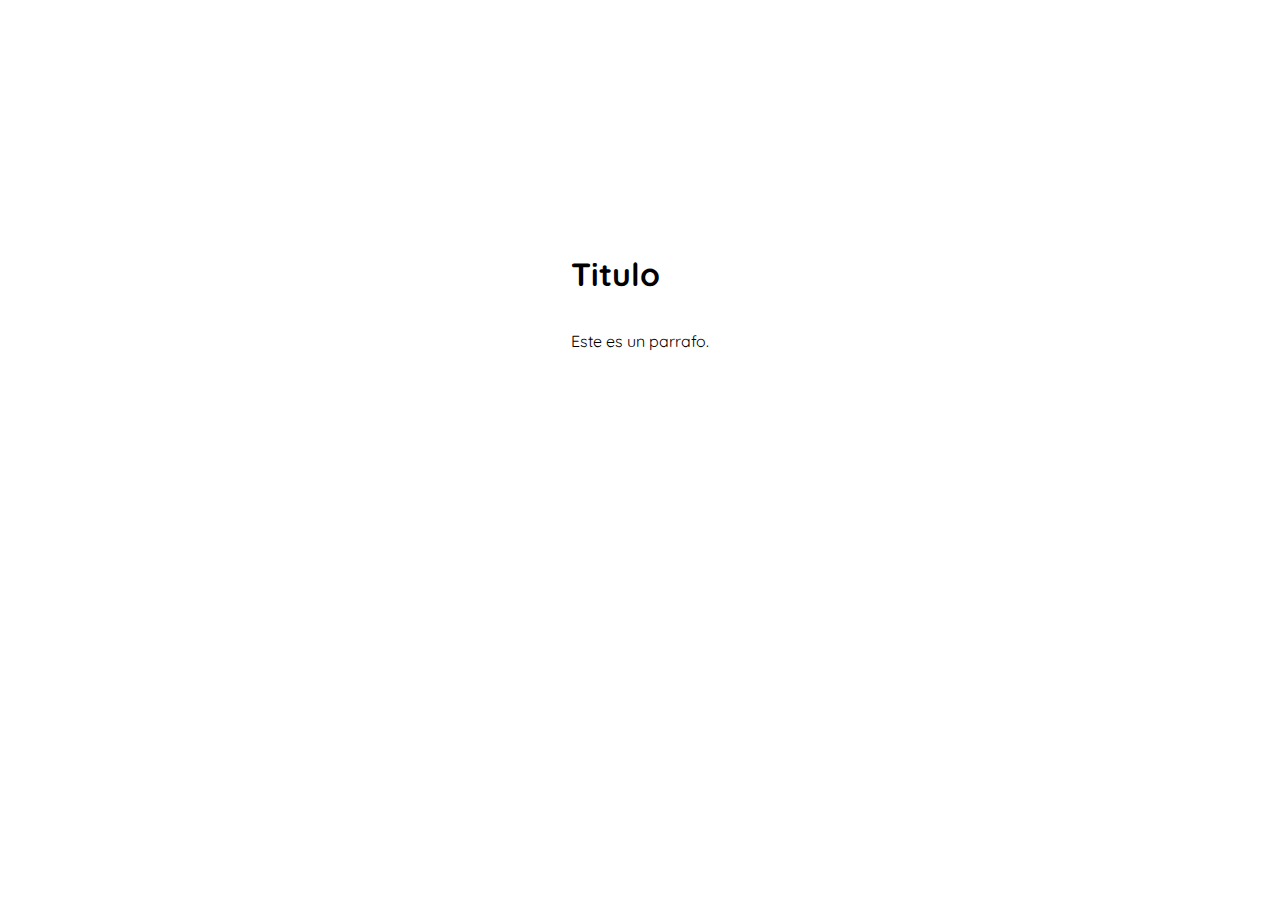
<file: index.html>
<!DOCTYPE html>
<html lang="en">
<head>
    <meta charset="UTF-8">
    <meta name="viewport" content="width=device-width, initial-scale=1.0">
    <title>Document</title>
    <link rel="preconnect" href="https://fonts.googleapis.com">
    <link rel="preconnect" href="https://fonts.gstatic.com" crossorigin>
    <link href="https://fonts.googleapis.com/css2?family=Quicksand:wght@300..700&display=swap" rel="stylesheet">
    <link rel="stylesheet" href="./styles/style.css">
</head>
<body>
    <h1>Titulo</h1>
    <p>Este es un parrafo.</p>
</body>
</html>
</file>
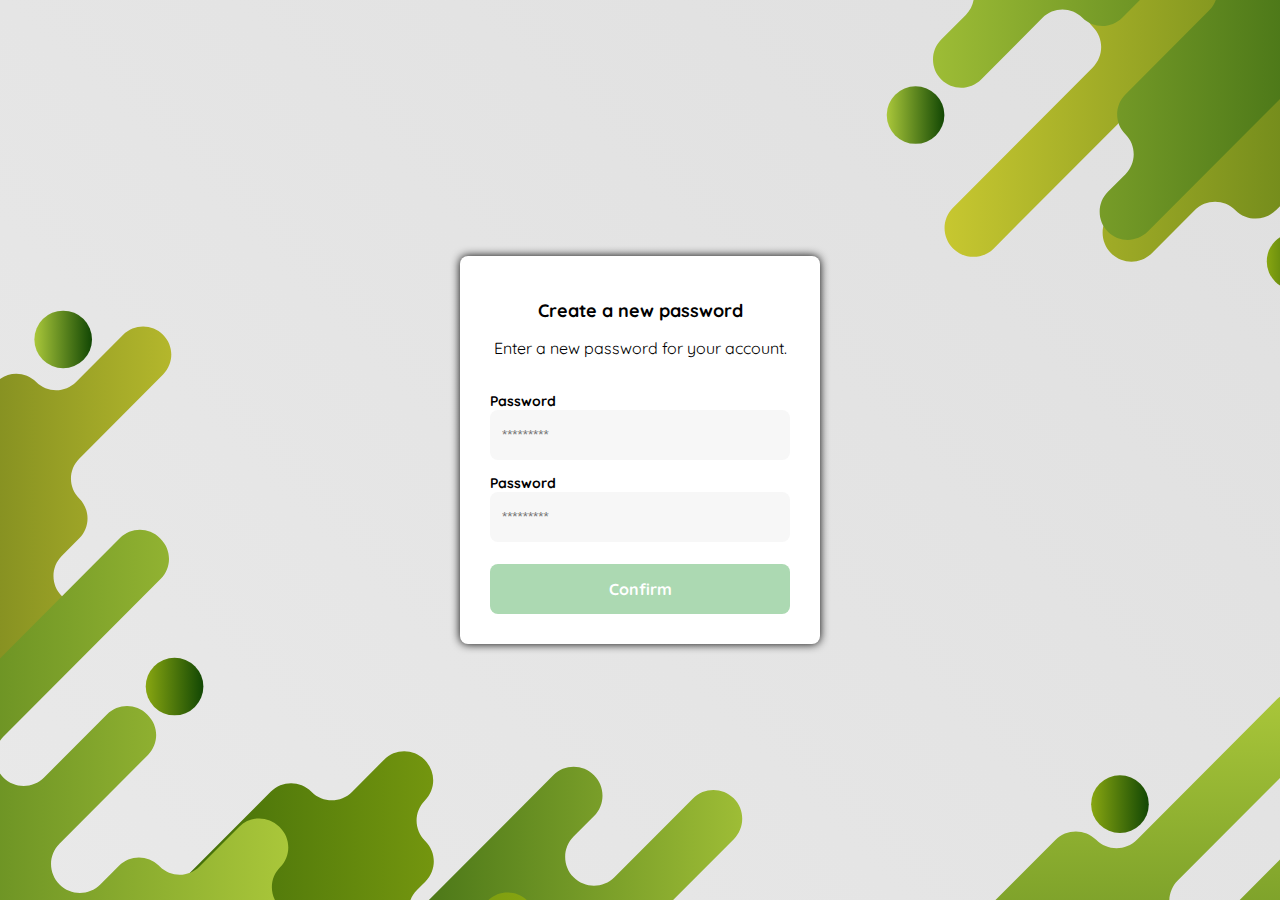
<file: 01-create-new-passw.html>
<!DOCTYPE html>
<html lang="en">
<head>
    <meta charset="UTF-8">
    <meta name="viewport" content="width=device-width, initial-scale=1.0">
    <title>Document</title>
    <link rel="preconnect" href="https://fonts.googleapis.com">
    <link rel="preconnect" href="https://fonts.gstatic.com" crossorigin>
    <link href="https://fonts.googleapis.com/css2?family=Quicksand:wght@300;400;500;600;700&display=swap" rel="stylesheet">
    <link rel="stylesheet" href="./styles/01-style.css">
</head>
<body>
    <main class="main">
        <section class="main-content">
            
            <section>
                <img class="logo" src="./assets/Platzi_YardSale_Logos/logo_yard_sale.svg" alt="logo">
            </section>
    
            <section>
                <h1 class="title quicksand">Create a new password</h1>
                <p class="subtitle quicksand">Enter a new password for your account.</p>
            </section>
    
            <section class="form-container">
                <form action="" class="form">
                    <label for="password" class="label">Password</label>
                    <input type="password" placeholder="*********" id="password" class="input input-password" required>
                    <label for="re-password" class="label">Password</label>
                    <input type="password" placeholder="*********" id="re-password" class="input input-re-password" required>
                    <input type="submit" value="Confirm" class="primary-button">
                </form>
            </section>
        </section>
    </main>
</body>
</html>
</file>
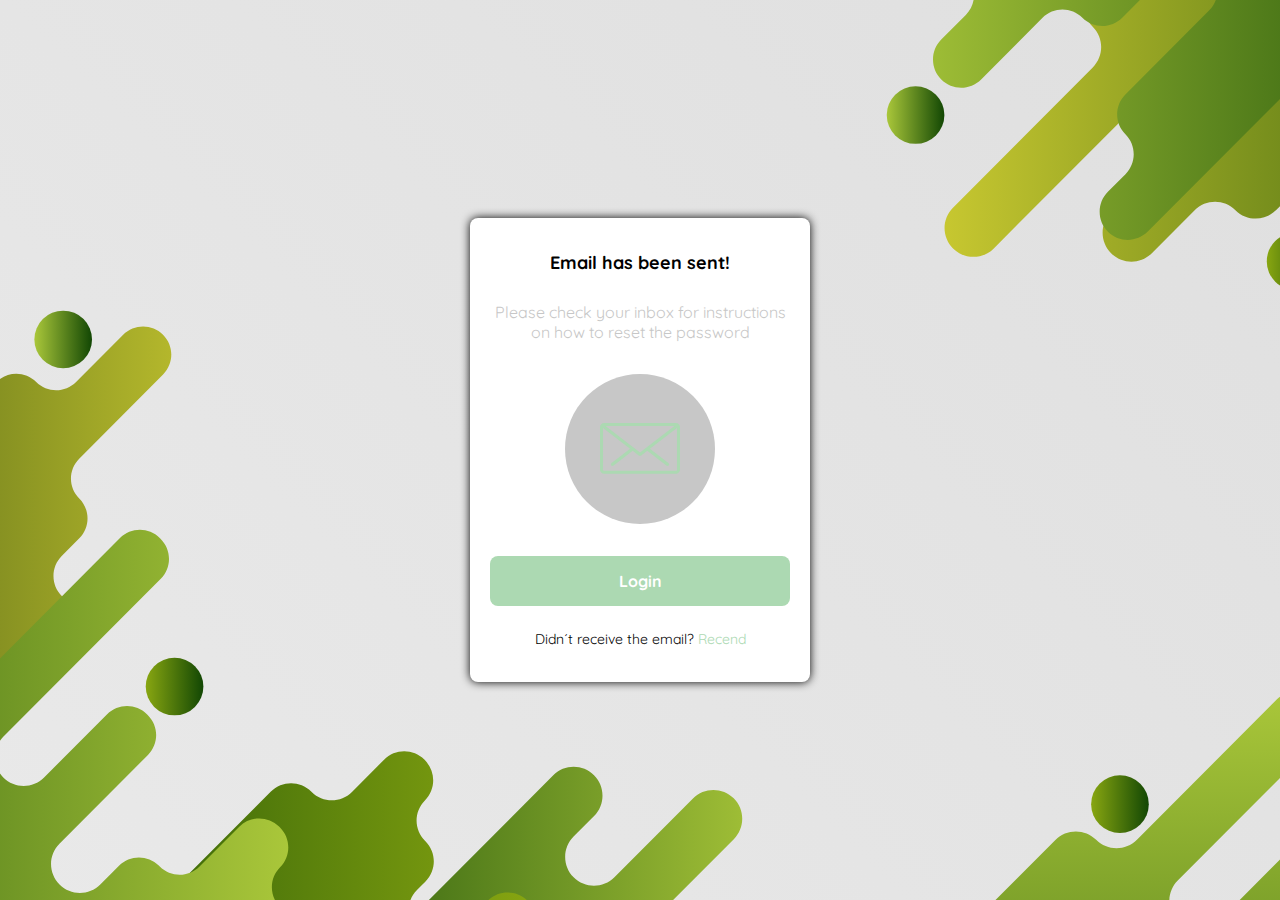
<file: 02-send-email.html>
<!DOCTYPE html>
<html lang="en">
<head>
    <meta charset="UTF-8">
    <meta name="viewport" content="width=device-width, initial-scale=1.0">
    <title>Document</title>
    <link rel="preconnect" href="https://fonts.googleapis.com">
    <link rel="preconnect" href="https://fonts.gstatic.com" crossorigin>
    <link href="https://fonts.googleapis.com/css2?family=Quicksand:wght@300;400;500;600;700&display=swap" rel="stylesheet">
    <link rel="stylesheet" href="./styles/02-send-email-style.css">
</head>
<body>
    <main class="main">
        <section class="main-content">
            <section>
                <img class="logo" src="./assets/Platzi_YardSale_Logos/logo_yard_sale.svg" alt="logo">
            </section>
    

            <h1 class="title quicksand">Email has been sent!</h1>
            <p class="subtitle quicksand">Please check your inbox for instructions on how to reset the password</p>
            <div class="email-div">
                <img src="./assets/Platzi_YardSale_Icons/email.svg" alt="email" class="email-image">
            </div>
            <button class="primary-button">Login</button>
            <p class="resend">Didn´t receive the email? <a href="">Recend</a></p>

        </section>

    </main>
</body>
</html>
</file>
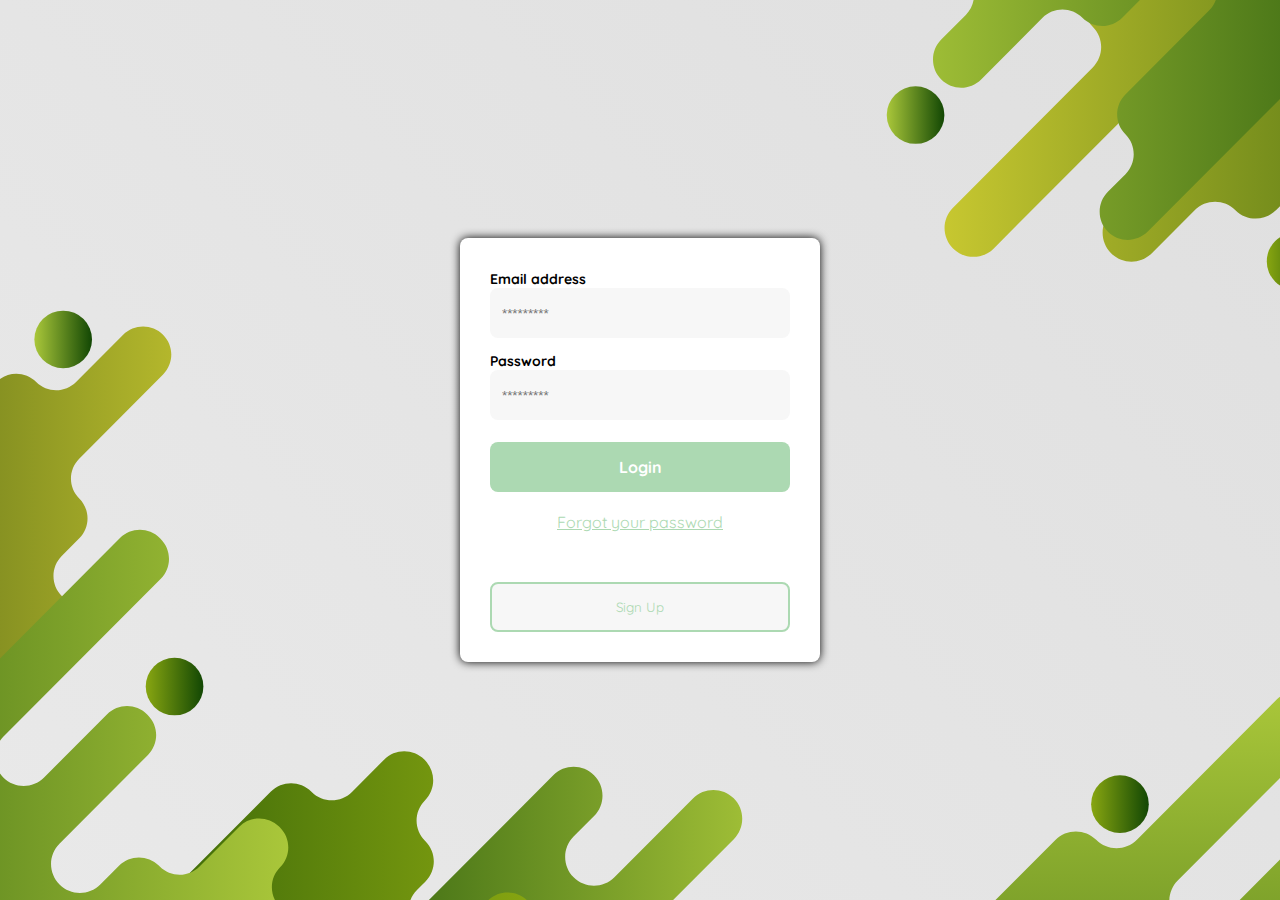
<file: 03-login.html>
<!DOCTYPE html>
<html lang="en">
<head>
    <meta charset="UTF-8">
    <meta name="viewport" content="width=device-width, initial-scale=1.0">
    <title>Document</title>
    <link rel="preconnect" href="https://fonts.googleapis.com">
    <link rel="preconnect" href="https://fonts.gstatic.com" crossorigin>
    <link href="https://fonts.googleapis.com/css2?family=Quicksand:wght@300;400;500;600;700&display=swap" rel="stylesheet">
    <link rel="stylesheet" href="./styles/03-login.css">
</head>
<body>
    <main class="main">
        <section class="main-content">
            <section>
                <img class="logo" src="./assets/Platzi_YardSale_Logos/logo_yard_sale.svg" alt="logo">
            </section>
    
    
            <section class="form-container">
                <form action="" class="form">
                    <label for="password" class="label">Email address</label>
                    <input type="text" placeholder="*********" id="password" class="input input-password" required>
                    <label for="re-password" class="label">Password</label>
                    <input type="password" placeholder="*********" id="re-password" class="input input-re-password" required>
                    <input type="submit" value="Login" class="primary-button">
                    <a href="" class="forgot-password">Forgot your password</a>
                </form>
            </section>
            <button class="sign-up" onclick="alert('Regristrando')">Sign Up</button>
        </main>
        </section>
</body>
</html>
</file>
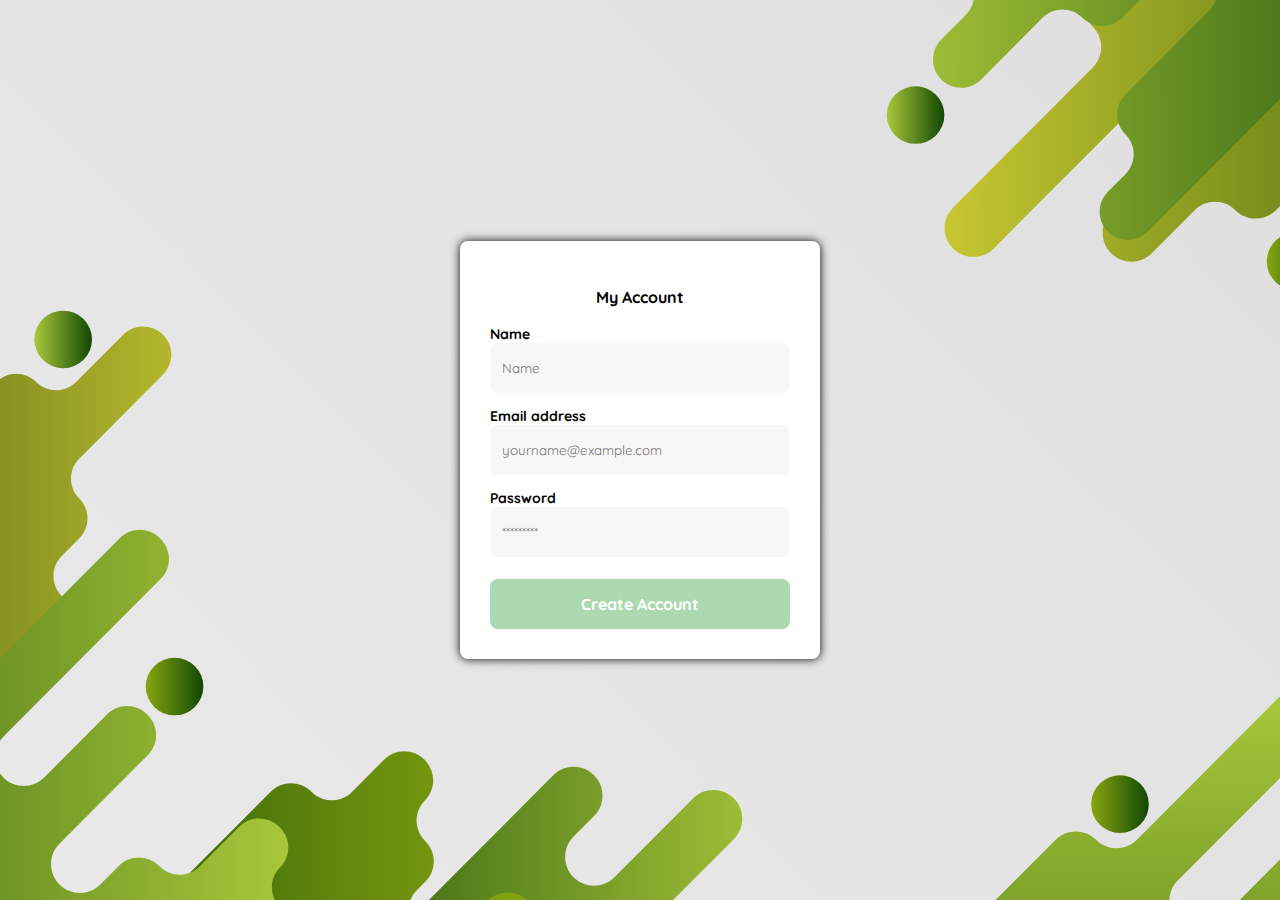
<file: 04-create-account.html>
<!DOCTYPE html>
<html lang="en">
<head>
    <meta charset="UTF-8">
    <meta name="viewport" content="width=device-width, initial-scale=1.0">
    <title>Document</title>
    <link rel="preconnect" href="https://fonts.googleapis.com">
    <link rel="preconnect" href="https://fonts.gstatic.com" crossorigin>
    <link href="https://fonts.googleapis.com/css2?family=Quicksand:wght@300;400;500;600;700&display=swap" rel="stylesheet">
    <link rel="stylesheet" href="./styles/04-create-account.css">
</head>
<body>
    <main class="main">
        <section class="main-content">
            <section>
                <img class="logo" src="./assets/Platzi_YardSale_Logos/logo_yard_sale.svg" alt="logo">
            </section>
    
            <p class="my-account">My Account</p>
    
            <section class="form-container">
                <div>
                    <form action="" class="form">
                        <label for="name" class="label">Name</label>
                        <input type="text" placeholder="Name" id="name" class="input input-name" required>
                        <label for="email" class="label">Email address</label>
                        <input type="email" placeholder="yourname@example.com" id="email" class="input input-email" required>
                        <label for="password" class="label">Password</label>
                        <input type="password" placeholder="*********" id="password" class="input input-password" required>
                </div>
                <div>
                        <input type="submit" value="Create Account" class="primary-button">
                    </form>
                </div>
            </section>
        </main>
        </section>
</body>
</html>
</file>
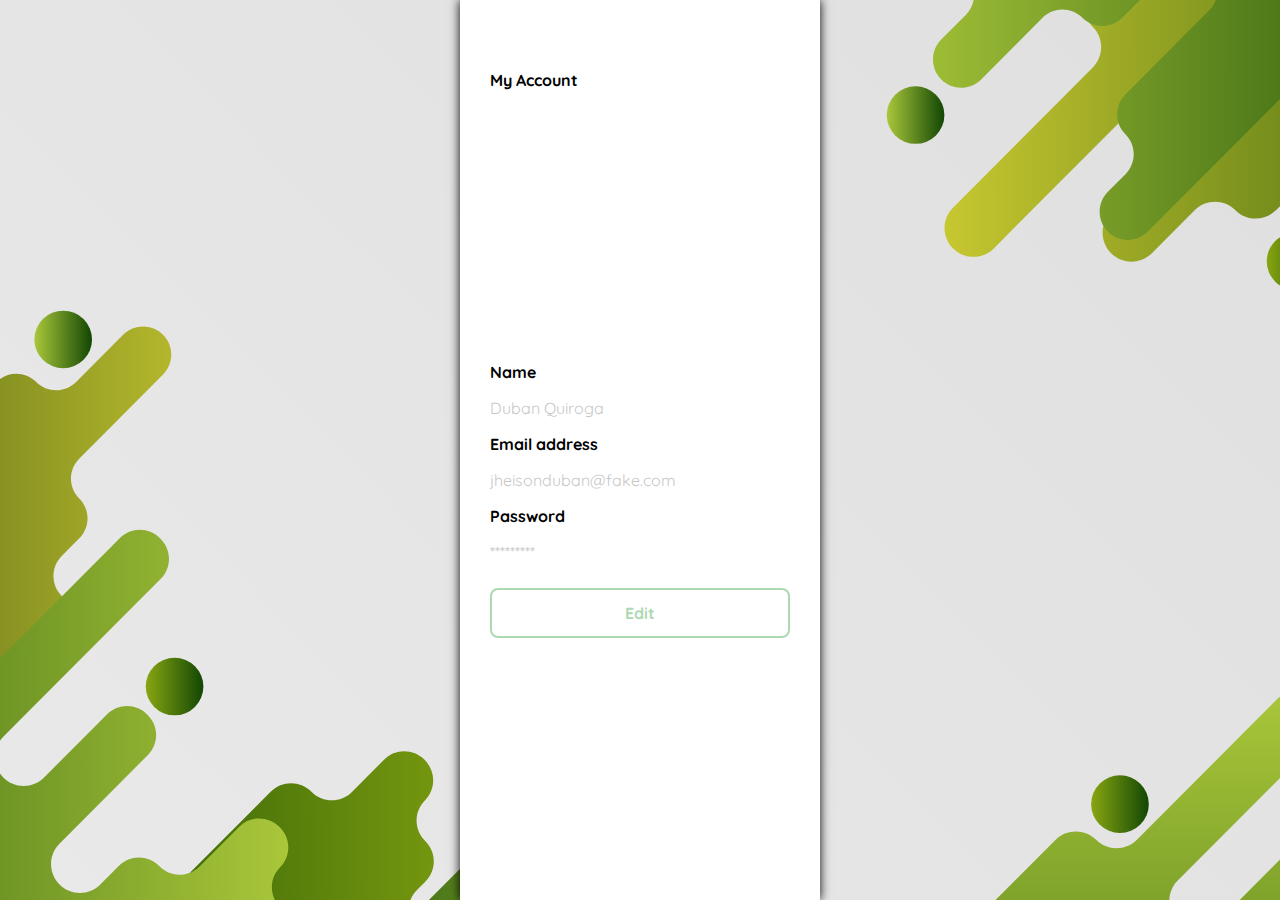
<file: 05-edit-account.html>
<!DOCTYPE html>
<html lang="en">
<head>
    <meta charset="UTF-8">
    <meta name="viewport" content="width=device-width, initial-scale=1.0">
    <title>Document</title>
    <link rel="preconnect" href="https://fonts.googleapis.com">
    <link rel="preconnect" href="https://fonts.gstatic.com" crossorigin>
    <link href="https://fonts.googleapis.com/css2?family=Quicksand:wght@300;400;500;600;700&display=swap" rel="stylesheet">
    <link rel="stylesheet" href="./styles/05-edit-account.css">
</head>
<body>
    <main class="main">
        <section class="main-content">
            <section>
                <img class="logo" src="./assets/Platzi_YardSale_Logos/logo_yard_sale.svg" alt="logo">
            </section>
    
            <p class="my-account">My Account</p>
    
            <section class="form-container">
                <div>
                    <form action="" class="form">
                        <label for="name" class="label">Name</label>
                        <p class="value">Duban Quiroga</p>
                        <label for="email" class="label">Email address</label>
                        <p class="value">jheisonduban@fake.com</p>
                        <label for="password" class="label">Password</label>
                        <p class="value">*********</p>
                </div>
                <div>
                        <input type="submit" value="Edit" class="primary-button">
                    </form>
                </div>
            </section>
        </main>
        </section>
</body>
</html>
</file>
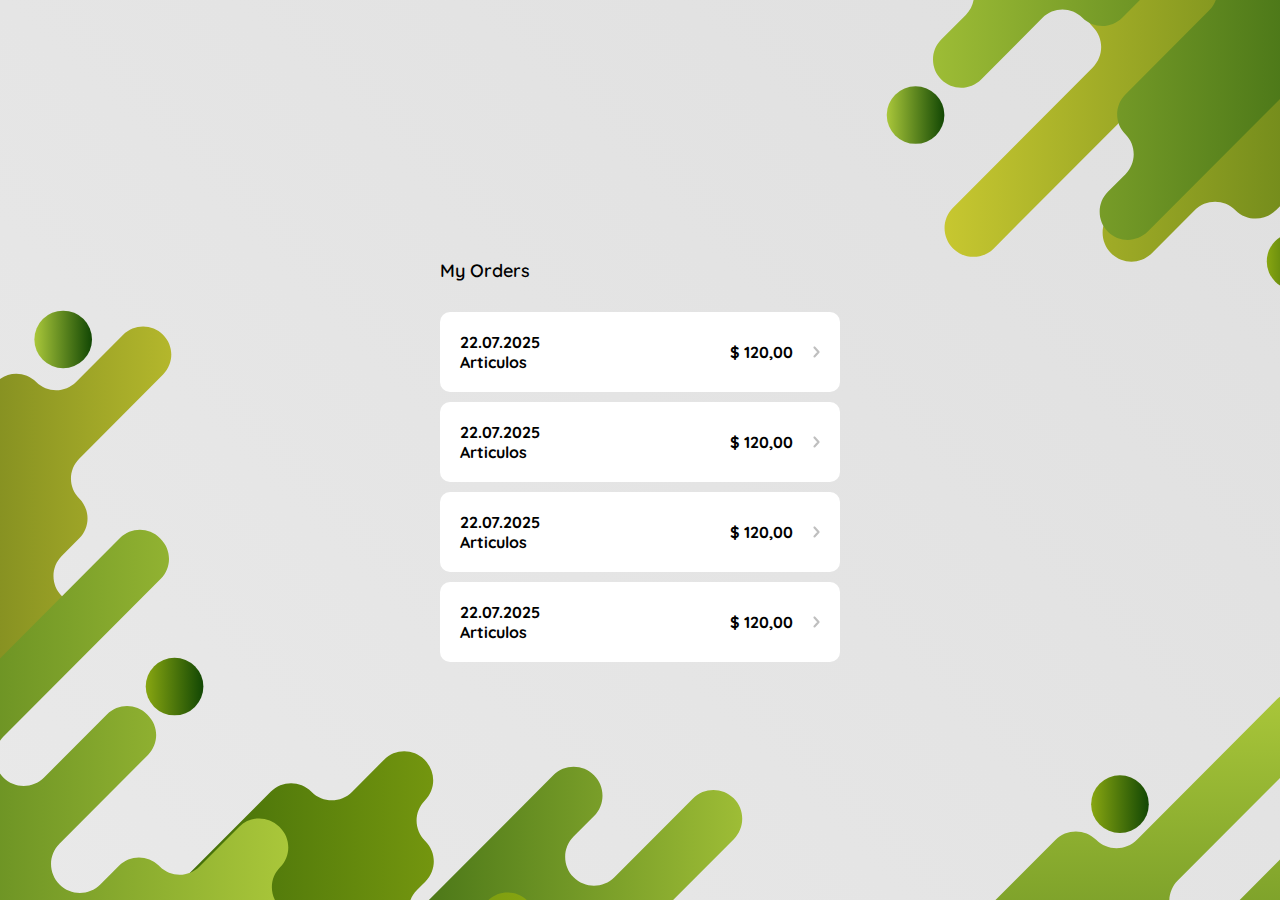
<file: 10-my-orders.html>
<!DOCTYPE html>
<html lang="en">
<head>
    <meta charset="UTF-8">
    <meta name="viewport" content="width=device-width, initial-scale=1.0">
    <title>My order</title>
    <link rel="preconnect" href="https://fonts.googleapis.com">
    <link rel="preconnect" href="https://fonts.gstatic.com" crossorigin>
    <link href="https://fonts.googleapis.com/css2?family=Quicksand:wght@300;400;500;600;700&display=swap" rel="stylesheet">
    <link rel="stylesheet" href="./styles/10-my-orders.css">
</head>
<body>
    <main class="my-order">
        <section class="my-order-container">
            <h1 class="title">My Orders</h1>
            <div class="my-order-content">
                <div>
                    <p>22.07.2025</p>
                    <p>Articulos</p>
                </div>
                <div>
                    <p>$ 120,00</p>
                </div>
                <img src="./assets/Platzi_YardSale_Icons/flechita.svg" alt="flechita" class="arrow-icon">
            </div>
            <div class="my-order-content">
                <div>
                    <p>22.07.2025</p>
                    <p>Articulos</p>
                </div>
                <div>
                    <p>$ 120,00</p>
                </div>
                <img src="./assets/Platzi_YardSale_Icons/flechita.svg" alt="flechita" class="arrow-icon">
            </div>
            <div class="my-order-content">
                <div>
                    <p>22.07.2025</p>
                    <p>Articulos</p>
                </div>
                <div>
                    <p>$ 120,00</p>
                </div>
                <img src="./assets/Platzi_YardSale_Icons/flechita.svg" alt="flechita" class="arrow-icon">
            </div>
            <div class="my-order-content">
                <div>
                    <p>22.07.2025</p>
                    <p>Articulos</p>
                </div>
                <div>
                    <p>$ 120,00</p>
                </div>
                <img src="./assets/Platzi_YardSale_Icons/flechita.svg" alt="flechita" class="arrow-icon">
            </div>
        </section>
    </main>
</body>
</html>
</file>
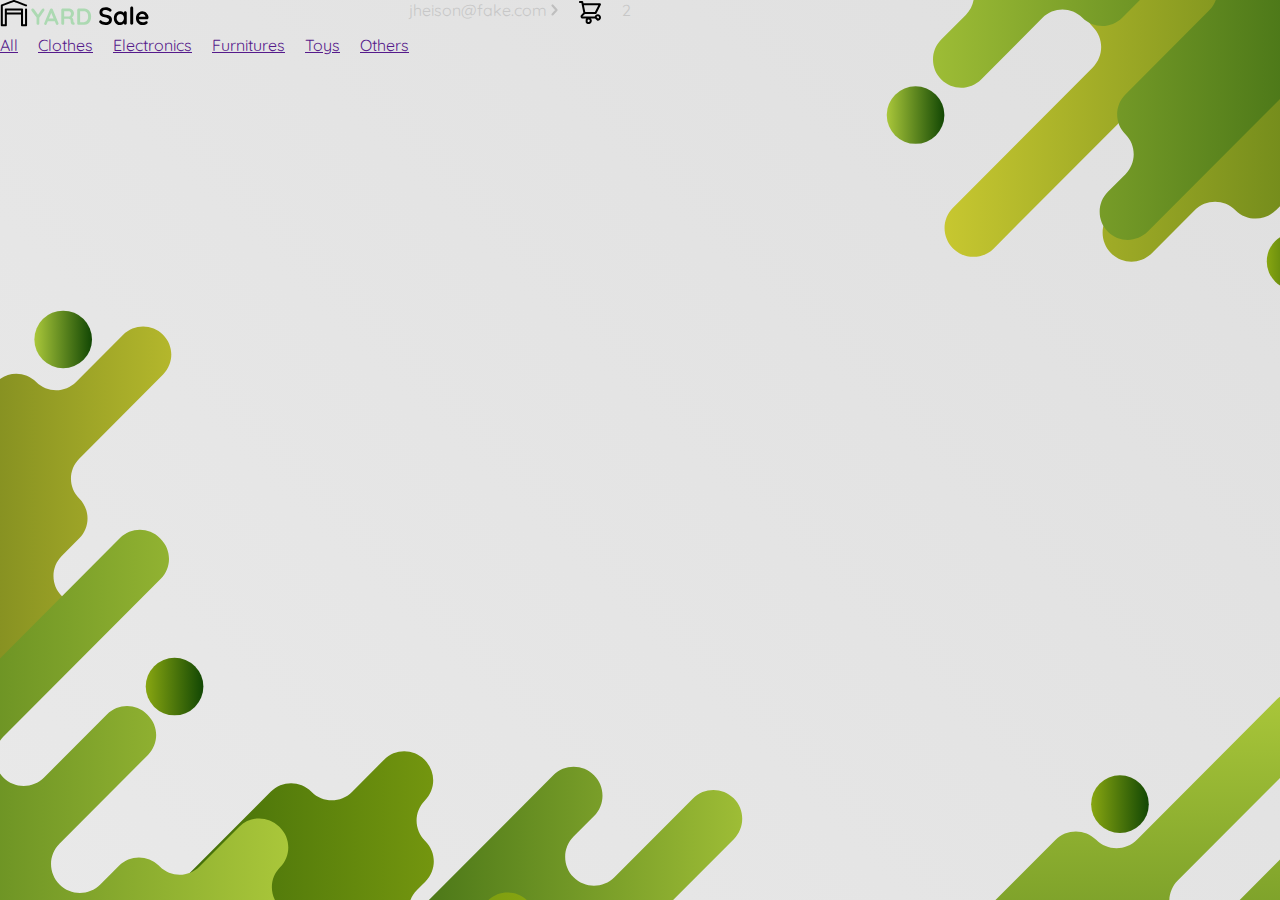
<file: 11-navbar.html>
<!DOCTYPE html>
<html lang="en">
<head>
    <meta charset="UTF-8">
    <meta name="viewport" content="width=device-width, initial-scale=1.0">
    <title>My order</title>
    <link rel="preconnect" href="https://fonts.googleapis.com">
    <link rel="preconnect" href="https://fonts.gstatic.com" crossorigin>
    <link href="https://fonts.googleapis.com/css2?family=Quicksand:wght@300;400;500;600;700&display=swap" rel="stylesheet">
    <link rel="stylesheet" href="./styles/11-navbar.css">
</head>
<body>
    <nav class="navbar">
        <img src="./assets/Platzi_YardSale_Icons/icon_menu.svg" alt="icon menu" class="menu-icon">
        <div class="navbar-left">
            <img src="./assets/Platzi_YardSale_Logos/logo_yard_sale.svg" alt="logo yard sale" class="logo">
            <ul>
                <li>
                    <a href="">All</a>
                </li>
                <li>
                    <a href="">Clothes</a>
                </li>
                <li>
                    <a href="">Electronics</a>
                </li>
                <li>
                    <a href="">Furnitures</a>
                </li>
                <li>
                    <a href="">Toys</a>
                </li>
                <li>
                    <a href="">Others</a>
                </li>
            </ul>
        </div>
        <div class="navbar-right">
            <ul>
                <li class="navbar-email">jheison@fake.com
                    <img src="./assets/Platzi_YardSale_Icons/flechita.svg" alt="flechita">
                </li>
                <li class="shopping-icon">
                    <img src="./assets/Platzi_YardSale_Icons/icon_shopping_cart.svg" alt="shopping cart">
                </li>
                <li class="navbar-shopping-cart">
                    <div>2</div>
                </li>
            </ul>
        </div>
    </nav>
</body>
</html>
</file>
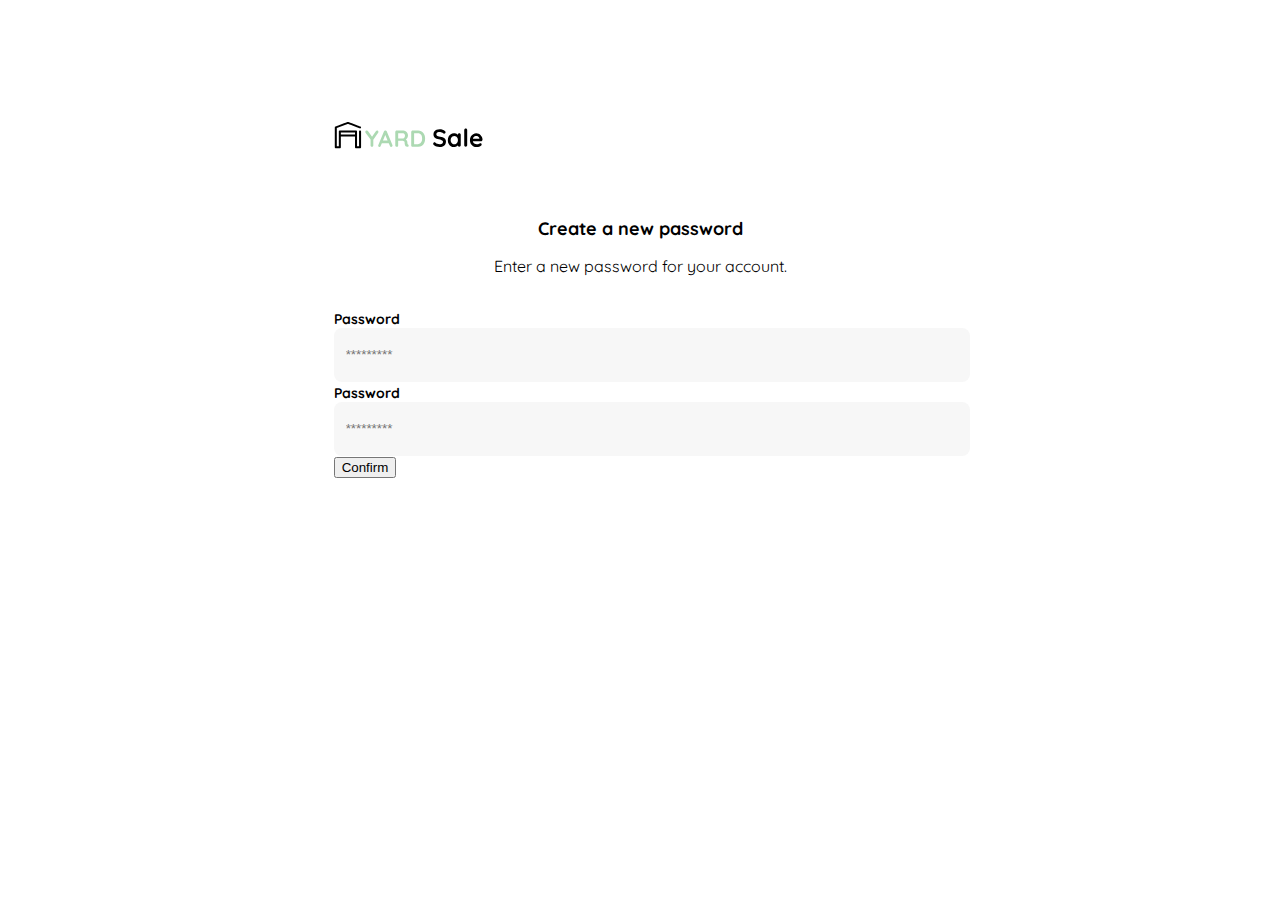
<file: create-new-passw.html>
<!DOCTYPE html>
<html lang="en">
<head>
    <meta charset="UTF-8">
    <meta name="viewport" content="width=device-width, initial-scale=1.0">
    <title>Document</title>
    <link rel="preconnect" href="https://fonts.googleapis.com">
    <link rel="preconnect" href="https://fonts.gstatic.com" crossorigin>
    <link href="https://fonts.googleapis.com/css2?family=Quicksand:wght@300;400;500;600;700&display=swap" rel="stylesheet">
    <link rel="stylesheet" href="./styles/style.css">
</head>
<body>
    <main class="main">
        <section class="main-content">
            
            <section>
                <img class="logo" src="./assets/Platzi_YardSale_Logos/logo_yard_sale.svg" alt="logo">
            </section>
    
            <section>
                <h1 class="title quicksand">Create a new password</h1>
                <p class="subtitle quicksand">Enter a new password for your account.</p>
            </section>
    
            <section class="form-container">
                <form action="" class="form">
                    <label for="password" class="label">Password</label>
                    <input type="password" placeholder="*********" id="password" class="input input-password" required>
                    <label for="re-password" class="label">Password</label>
                    <input type="password" placeholder="*********" id="re-password" class="input input-re-password" required>
                    <input type="submit" value="Confirm" class="primary-button">
                </form>
            </section>
        </section>

    </main>
</body>
</html>
</file>
<file: styles/style.css>
/* Creando las variables del proyecto.
Estás deben ser definidas por su función más no por su valor */
:root {
    --white: #ffffff;
    --black: #000000;
    --background-color: #C7C7C7;
    --text-input-field: #F7F7F7;
    --main-color: #ACD9B2;

    /* Font */
    --font-quicksand-family: 'Quicksand', sans-serif;

    /* Weights */
    --font-quicksand-300: 300;
    --font-quicksand-400: 400;
    --font-quicksand-500: 500;
    --font-quicksand-600: 600;
    --font-quicksand-700: 700;

    --sm: 14px;
    --md: 16px;
    --lg: 18px;
}

.quicksand {
    font-family: var(--font-quicksand-family);
}

.quicksand-300 {
    font-weight: var(--font-quicksand-300);
}
.quicksand-400 {
    font-weight: var(--font-quicksand-400);
}
.quicksand-500 {
    font-weight: var(--font-quicksand-500);
}
.quicksand-600 {
    font-weight: var(--font-quicksand-600);
}
.quicksand-700 {
    font-weight: var(--font-quicksand-700);
}


body {
    font-family: 'Quicksand';
    height: 600px;
    display: grid;
    place-content: center;
    margin: 0;
    /* font-weight: 300; */
}
.main {
    width: 100%;
    height: 100vh;
    display: flex;
    flex-direction: column;
    justify-content: center;
    align-items: center;
}
.logo {
    width: 150px;
    margin-bottom: 48px;
}
.title {
    font-size: var(--lg);
    text-align: center;
    margin-bottom: 12px;
}
.subtitle {
    margin-bottom: 32px;
    text-align: center;
    font-size: var(--md);
    color: var(--black);
}

.label {
    font-weight: bold;
    font-size: var(--sm);
}
.input {
    /* display: block; */
    border: none;
    border-radius: 8px;
    padding: 12px;
    background-color: var(--text-input-field);
    height: 30px;
    width: 100%;
}
</file>
<file: styles/01-style.css>
/* 1. Creando las variables del proyecto.
Estás deben ser definidas por su función más no por su valor 

2. Asignación de estilos:
Los estilos se ordenan según su propósito.
- Posicionamiento
- Box Model
- Tipografía
- Visuales
- Otros
Cada categoria se separa por un espacio, de forma que resulta más legible.
*/
:root {
    --white: #ffffff;
    --black: #000000;
    --background-color: #C7C7C7;
    --text-input-field: #F7F7F7;
    --main-color: #ACD9B2;

    /* Font */
    --font-quicksand-family: 'Quicksand', sans-serif;

    /* Weights */
    --font-quicksand-300: 300;
    --font-quicksand-400: 400;
    --font-quicksand-500: 500;
    --font-quicksand-600: 600;
    --font-quicksand-700: 700;

    --sm: 14px;
    --md: 16px;
    --lg: 18px;
}

.quicksand {
    font-family: var(--font-quicksand-family);
}

.quicksand-300 {
    font-weight: var(--font-quicksand-300);
}
.quicksand-400 {
    font-weight: var(--font-quicksand-400);
}
.quicksand-500 {
    font-weight: var(--font-quicksand-500);
}
.quicksand-600 {
    font-weight: var(--font-quicksand-600);
}
.quicksand-700 {
    font-weight: var(--font-quicksand-700);
}


body {
    font-family: 'Quicksand';
    /* height: 600px; */
    display: grid;
    place-content: center;
    margin: 0;
    /* font-weight: 300; */

    background-image: url("../assets/images/16324335_rm222-mind-19.svg");
    background-repeat: no-repeat;
    background-attachment: fixed;
    background-size: cover;
    /* object-fit: cover; */
}
.main {
    width: 100%;
    height: 100vh;
    display: flex;
    flex-direction: column;
    justify-content: center;
    align-items: center;
}
.logo {
    display: none;
    width: 150px;
    margin-bottom: 48px;
}
.title {
    margin-bottom: 12px;
    font-size: var(--lg);
    text-align: center;
}
.subtitle {
    margin-bottom: 32px;
    text-align: center;
    font-size: var(--md);
    color: var(--black);
}
.form-container {
    width: 300px;
}

.label {
    font-weight: bold;
    font-size: var(--sm);
}
.input {
    /* display: block; */
    height: 50px;
    width: 100%;

    box-sizing: border-box;
    margin-bottom: 12px;
    border: none;
    border-radius: 8px;
    padding: 12px;

    background-color: var(--text-input-field);
}
.primary-button {
    width: 100%;
    height: 50px;
    
    margin-top: 10px;
    border-radius: 8px;
    border: none;
    padding: 12px;

    font-family: var(--font-quicksand-family);
    font-size: var(--md);
    font-weight: bold;

    background-color: var(--main-color);
    color: var(--white);
    cursor: pointer;
}

.primary-button:hover {
    background-color: #8bdb95;
}

.primary-button:focus {
    background-color: #62d472;
}

@media screen and (width <= 600px) {
    .logo {
        display: block;
    }
}
.main-content {
    display: flex;
    flex-direction: column;
    justify-content: center;
    align-items: center;
    padding: 30px;
    border-radius: 8px;
    border: none;
    box-shadow: 0 0 10px;

    background-color: var(--white);
}
</file>
<file: styles/02-send-email-style.css>
:root {
    --white: #ffffff;
    --black: #000000;
    --background-color: #C7C7C7;
    --text-input-field: #F7F7F7;
    --main-color: #ACD9B2;

    /* Font */
    --font-quicksand-family: 'Quicksand', sans-serif;

    /* Weights */
    --font-quicksand-300: 300;
    --font-quicksand-400: 400;
    --font-quicksand-500: 500;
    --font-quicksand-600: 600;
    --font-quicksand-700: 700;

    --sm: 14px;
    --md: 16px;
    --lg: 18px;
}

.quicksand {
    font-family: var(--font-quicksand-family);
}

.quicksand-300 {
    font-weight: var(--font-quicksand-300);
}
.quicksand-400 {
    font-weight: var(--font-quicksand-400);
}
.quicksand-500 {
    font-weight: var(--font-quicksand-500);
}
.quicksand-600 {
    font-weight: var(--font-quicksand-600);
}
.quicksand-700 {
    font-weight: var(--font-quicksand-700);
}

body {
    font-family: 'Quicksand';
    /* height: 600px; */
    margin: 0;
    /* font-weight: 300; */

    background-image: url("../assets/images/16324335_rm222-mind-19.svg");
    background-repeat: no-repeat;
    background-attachment: fixed;
    background-size: cover;
    /* object-fit: cover; */
}
.main {
    height: 100vh;
    width: 100%;
    display: grid;
    place-items: center;
}
.main-content {
    display: grid;
    place-items: center;
    width: 300px;

    padding: 20px;
    border-radius: 8px;

    background-color: white;
    box-shadow: 0 0 10px var(--black);
}
.logo {
    display: none;
    width: 150px;
    margin-bottom: 48px;
}
.title {
    margin-bottom: 12px;
    font-size: var(--lg);
    text-align: center;
}
.subtitle {
    margin-bottom: 32px;
    text-align: center;
    font-size: var(--md);
    color: var(--background-color);
}
.email-div {
    width: 150px;
    height: 150px;
    position: relative;

    border-radius: 50%;
    margin-bottom: 32px;
    background-color: var(--background-color);

}
.email-image {
    position: absolute;
    width: 80px;
    inset: 0;
    margin: auto;
}
.primary-button {
    width: 100%;
    height: 50px;
    
    margin-bottom: 10px;
    border-radius: 8px;
    border: none;
    padding: 12px;

    font-family: var(--font-quicksand-family);
    font-size: var(--md);
    font-weight: bold;

    background-color: var(--main-color);
    color: var(--white);
    cursor: pointer;
}
.primary-button:hover {
    background-color: #8bdb95;
}

.primary-button:focus {
    background-color: #62d472;
}
.resend {
    font-family: var(--font-quicksand-family);
    font-size: var(--sm);
    color: var(--black);
}
.resend a {
    color: var(--main-color);
    text-decoration: none;
}
@media screen and (width <= 600px) {
    .logo {
        display: block;
    }
}
</file>
<file: styles/03-login.css>
/* 1. Creando las variables del proyecto.
Estás deben ser definidas por su función más no por su valor 

2. Asignación de estilos:
Los estilos se ordenan según su propósito.
- Posicionamiento
- Box Model
- Tipografía
- Visuales
- Otros
Cada categoria se separa por un espacio, de forma que resulta más legible.
*/
:root {
    --white: #ffffff;
    --black: #000000;
    --background-color: #C7C7C7;
    --text-input-field: #F7F7F7;
    --main-color: #ACD9B2;

    /* Font */
    --font-quicksand-family: 'Quicksand', sans-serif;

    /* Weights */
    --font-quicksand-300: 300;
    --font-quicksand-400: 400;
    --font-quicksand-500: 500;
    --font-quicksand-600: 600;
    --font-quicksand-700: 700;

    --sm: 14px;
    --md: 16px;
    --lg: 18px;
}

.quicksand {
    font-family: var(--font-quicksand-family);
}

.quicksand-300 {
    font-weight: var(--font-quicksand-300);
}
.quicksand-400 {
    font-weight: var(--font-quicksand-400);
}
.quicksand-500 {
    font-weight: var(--font-quicksand-500);
}
.quicksand-600 {
    font-weight: var(--font-quicksand-600);
}
.quicksand-700 {
    font-weight: var(--font-quicksand-700);
}


body {
    font-family: 'Quicksand';
    margin: 0;

    background-image: url("../assets/images/16324335_rm222-mind-19.svg");
    background-repeat: no-repeat;
    background-attachment: fixed;
    background-size: cover;
    /* object-fit: cover; */
}
.main {
    width: 100%;
    height: 100vh;
    display: grid;
    place-items: center;
}
.main-content {
    width: 300px;
    display: grid;
    grid-template-rows: auto 1fr auto;
    justify-content: center;
    align-items: center;

    padding: 30px;
    border-radius: 8px;
    border: none;

    box-shadow: 0 0 10px;
    background-color: var(--white);
}
.logo {
    display: none;
    justify-self: center;
    width: 150px;
    margin-bottom: 48px;
}
.title {
    margin-bottom: 12px;
    font-size: var(--lg);
    text-align: center;
}
.subtitle {
    margin-bottom: 32px;
    text-align: center;
    font-size: var(--md);
    color: var(--black);
}
.form-container {
    width: 300px;
}

.label {
    font-weight: bold;
    font-size: var(--sm);
}
.input {
    /* display: block; */
    height: 50px;
    width: 100%;

    box-sizing: border-box;
    margin-bottom: 12px;
    border: none;
    border-radius: 8px;
    padding: 12px;

    background-color: var(--text-input-field);
}
.primary-button {
    width: 100%;
    height: 50px;
    
    margin-top: 10px;
    border-radius: 8px;
    border: none;
    padding: 12px;

    font-family: var(--font-quicksand-family);
    font-size: var(--md);
    font-weight: bold;

    background-color: var(--main-color);
    color: var(--white);
    cursor: pointer;
}

.primary-button:hover {
    background-color: #8bdb95;
}

.primary-button:focus {
    background-color: #62d472;
}
.forgot-password {
    display: block;
    text-align: center;
    width: 100%;

    box-sizing: border-box;
    margin-top: 20px;
    margin-bottom: 20px;

    font-family: var(--font-quicksand-family);
    color: var(--main-color);
}
.sign-up {
    height: 50px;

    margin-top: 30px;
    border: 2px solid var(--main-color);
    border-radius: 8px;
    color: var(--main-color);
    background-color: var(--text-input-field);

    font-family: var(--font-quicksand-family);

    cursor: pointer;
}
.sign-up:hover {
    color: var(--white);
    background-color: var(--main-color);
    border: 2px solid var(--white)
}
.sign-up:focus {
    background-color: #62d472;
}
@media screen and (max-width: 600px) {
    .logo {
        display: block;
    }
    .main-content {
        width: 300px;
        display: grid;
        grid-template-rows: auto 1fr 1fr;
    }
    .sign-up {
        align-self: self-end;
    }
}
</file>
<file: styles/04-create-account.css>
/* 1. Creando las variables del proyecto.
Estás deben ser definidas por su función más no por su valor 

2. Asignación de estilos:
Los estilos se ordenan según su propósito.
- Posicionamiento
- Box Model
- Tipografía
- Visuales
- Otros
Cada categoria se separa por un espacio, de forma que resulta más legible.
*/
:root {
    --white: #ffffff;
    --black: #000000;
    --background-color: #C7C7C7;
    --text-input-field: #F7F7F7;
    --main-color: #ACD9B2;

    /* Font */
    --font-quicksand-family: 'Quicksand', sans-serif;

    /* Weights */
    --font-quicksand-300: 300;
    --font-quicksand-400: 400;
    --font-quicksand-500: 500;
    --font-quicksand-600: 600;
    --font-quicksand-700: 700;

    --sm: 14px;
    --md: 16px;
    --lg: 18px;
}

.quicksand {
    font-family: var(--font-quicksand-family);
}

.quicksand-300 {
    font-weight: var(--font-quicksand-300);
}
.quicksand-400 {
    font-weight: var(--font-quicksand-400);
}
.quicksand-500 {
    font-weight: var(--font-quicksand-500);
}
.quicksand-600 {
    font-weight: var(--font-quicksand-600);
}
.quicksand-700 {
    font-weight: var(--font-quicksand-700);
}


body {
    font-family: 'Quicksand';
    margin: 0;

    background-image: url("../assets/images/16324335_rm222-mind-19.svg");
    background-repeat: no-repeat;
    background-attachment: fixed;
    background-size: cover;
    /* background-size: cover; */
    /* object-fit: cover; */
}
.main {
    width: 100%;
    height: 100vh;
    display: grid;
    place-items: center;
}
.main-content {
    width: 300px;
    display: grid;
    grid-template-rows: auto 1fr auto;
    justify-content: center;
    align-items: center;

    padding: 30px;
    border-radius: 8px;
    border: none;

    box-shadow: 0 0 10px;
    background-color: var(--white);
}
.logo {
    display: none;
    justify-self: center;
    width: 150px;
    margin: 48px 0px;
}
.my-account {
    font-weight: bold;
    text-align: center;
}
.form-container {
    width: 300px;
}

.label {
    font-weight: bold;
    font-size: var(--sm);
}
.input {
    /* display: block; */
    height: 50px;
    width: 100%;

    box-sizing: border-box;
    margin-bottom: 12px;
    border: none;
    border-radius: 8px;
    padding: 12px;

    font-family: var(--font-quicksand-family);
    background-color: var(--text-input-field);
}
.primary-button {
    width: 100%;
    height: 50px;
    
    margin-top: 10px;
    border-radius: 8px;
    border: none;
    padding: 12px;

    font-family: var(--font-quicksand-family);
    font-size: var(--md);
    font-weight: bold;

    background-color: var(--main-color);
    color: var(--white);
    cursor: pointer;
}

.primary-button:hover {
    background-color: #8bdb95;
}

.primary-button:focus {
    background-color: #62d472;
}
.forgot-password {
    display: block;
    text-align: center;
    width: 100%;

    box-sizing: border-box;
    margin-top: 20px;
    margin-bottom: 20px;

    font-family: var(--font-quicksand-family);
    color: var(--main-color);
}

@media screen and (width <= 600px) {
    .logo {
        display: block;
    }
    .main-content {
        display: grid;
        grid-template-rows: auto auto 1fr;
    }
    .main-content {
        height: 80%;
    }
    .form-container {
        height: 100%;
        display: flex;
        flex-direction: column;
        justify-content: space-between;
    }
}
</file>
<file: styles/05-edit-account.css>
/* 1. Creando las variables del proyecto.
Estás deben ser definidas por su función más no por su valor 

2. Asignación de estilos:
Los estilos se ordenan según su propósito.
- Posicionamiento
- Box Model
- Tipografía
- Visuales
- Otros
Cada categoria se separa por un espacio, de forma que resulta más legible.
*/
:root {
    --white: #ffffff;
    --black: #000000;
    --background-color: #C7C7C7;
    --text-input-field: #F7F7F7;
    --main-color: #ACD9B2;

    /* Font */
    --font-quicksand-family: 'Quicksand', sans-serif;

    /* Weights */
    --font-quicksand-300: 300;
    --font-quicksand-400: 400;
    --font-quicksand-500: 500;
    --font-quicksand-600: 600;
    --font-quicksand-700: 700;

    --sm: 14px;
    --md: 16px;
    --lg: 18px;
}

.quicksand {
    font-family: var(--font-quicksand-family);
}

.quicksand-300 {
    font-weight: var(--font-quicksand-300);
}
.quicksand-400 {
    font-weight: var(--font-quicksand-400);
}
.quicksand-500 {
    font-weight: var(--font-quicksand-500);
}
.quicksand-600 {
    font-weight: var(--font-quicksand-600);
}
.quicksand-700 {
    font-weight: var(--font-quicksand-700);
}


body {
    font-family: 'Quicksand';
    margin: 0;

    background-image: url("../assets/images/16324335_rm222-mind-19.svg");
    background-repeat: no-repeat;
    background-attachment: fixed;
    background-size: cover;
    /* background-size: cover; */
    /* object-fit: cover; */
}
.main {
    width: 100%;
    height: 100vh;
    display: grid;
    place-items: center;
    /* box-sizing: border-box; */
}
.main-content {
    /* width: 300px; */
    height: 100%;
    display: grid;
    grid-template-rows: auto auto 1fr;
    justify-content: center;
    align-items: center;

    padding: 30px;
    /* border-radius: 8px; */
    border: none;
    box-sizing: border-box;

    box-shadow: 0 0 10px;
    background-color: var(--white);
}
.logo {
    display: none;
    justify-self: center;
    width: 150px;
    margin: 48px 0px;
}
.my-account {
    margin: 40px 0;
    /* margin-bottom: 40px; */

    font-weight: bold;
    text-align: left;
}
.form-container {
    width: 300px;
}

.label {
    font-weight: bold;
    font-size: var(--md);
}
.value {
    font-family: var(--font-quicksand-family);
    font-size: var(--md);

    color: var(--background-color);
}
.primary-button {
    width: 100%;
    height: 50px;
    
    margin-top: 10px;
    border-radius: 8px;
    border: 2px solid var(--main-color);
    padding: 12px;

    font-family: var(--font-quicksand-family);
    font-size: var(--md);
    font-weight: bold;

    background-color: var(--white);
    color: var(--main-color);
    cursor: pointer;
}

.primary-button:hover {
    background-color: #8bdb95;
    color: var(--white);
}

.primary-button:focus {
    background-color: #62d472;
    color: var(--white);
}
.forgot-password {
    display: block;
    text-align: center;
    width: 100%;

    box-sizing: border-box;
    margin-top: 20px;
    margin-bottom: 20px;

    font-family: var(--font-quicksand-family);
    color: var(--main-color);
}

@media screen and (width <= 600px) {
    .logo {
        display: block;
    }
    .main-content {
        display: grid;
        grid-template-rows: auto auto 1fr;
    }
    .main-content {
        height: 100%;
    }
    .form-container {
        height: 100%;
        display: flex;
        flex-direction: column;
        justify-content: space-between;
    }
}
</file>
<file: styles/10-my-orders.css>
/* 1. Creando las variables del proyecto.
Estás deben ser definidas por su función más no por su valor 

2. Asignación de estilos:
Los estilos se ordenan según su propósito.
- Posicionamiento
- Box Model
- Tipografía
- Visuales
- Otros
Cada categoria se separa por un espacio, de forma que resulta más legible.
*/
:root {
    --white: #ffffff;
    --black: #000000;
    --background-color: #C7C7C7;
    --text-input-field: #F7F7F7;
    --main-color: #ACD9B2;

    /* Font */
    --font-quicksand-family: 'Quicksand', sans-serif;

    /* Weights */
    --font-quicksand-300: 300;
    --font-quicksand-400: 400;
    --font-quicksand-500: 500;
    --font-quicksand-600: 600;
    --font-quicksand-700: 700;

    --sm: 14px;
    --md: 16px;
    --lg: 18px;
}

.quicksand {
    font-family: var(--font-quicksand-family);
}

.quicksand-300 {
    font-weight: var(--font-quicksand-300);
}
.quicksand-400 {
    font-weight: var(--font-quicksand-400);
}
.quicksand-500 {
    font-weight: var(--font-quicksand-500);
}
.quicksand-600 {
    font-weight: var(--font-quicksand-600);
}
.quicksand-700 {
    font-weight: var(--font-quicksand-700);
}

body {
    font-family: 'Quicksand';
    margin: 0;

    background-image: url("../assets/images/16324335_rm222-mind-19.svg");
    background-repeat: no-repeat;
    background-attachment: fixed;
    background-size: cover;
    /* background-size: cover; */
    /* object-fit: cover; */
}
.my-order {
    width: 100%;
    height: 100vh;
    display: grid;
    place-items: center;
    /* box-sizing: border-box; */
}
.my-order-container {
    max-width: 400px;
    min-width: 320px;
    width: 100%;
    height: auto;
    display: flex;
    flex-direction: column;
    justify-content: center;
    align-items: center;
    box-sizing: border-box;
    gap: 10px;
}
.title {
    align-self: flex-start;
    justify-self: flex-end;
    font-size: var(--lg);
    font-weight: var(--font-quicksand-600);
    color: var(--black);
    margin: 20px 0;
}
.my-order-content {
    width: 100%;
    height: auto;
    display: grid;
    grid-template-columns: auto 1fr auto;
    grid-template-rows: auto;
    gap: 10px;
    align-items: center;

    box-sizing: border-box;
    margin: 0;
    padding: 20px;
    box-sizing: border-box;
    border-radius: 10px;
    background-color: var(--white);
}
.my-order-content div:nth-child(2) {
    justify-self: end;
    margin-right: 10px;
}
.my-order-content p {
    font-family: var(--font-quicksand-family);
    font-size: var(--md);
    font-weight: bold;
    color: var(--black);
    margin: 0;
}
</file>
<file: styles/11-navbar.css>
/* 1. Creando las variables del proyecto.
Estás deben ser definidas por su función más no por su valor 

2. Asignación de estilos:
Los estilos se ordenan según su propósito.
- Posicionamiento
- Box Model
- Tipografía
- Visuales
- Otros
Cada categoria se separa por un espacio, de forma que resulta más legible.
*/
:root {
    --white: #ffffff;
    --black: #000000;
    --background-color: #C7C7C7;
    --text-input-field: #F7F7F7;
    --main-color: #ACD9B2;

    /* Font */
    --font-quicksand-family: 'Quicksand', sans-serif;

    /* Weights */
    --font-quicksand-300: 300;
    --font-quicksand-400: 400;
    --font-quicksand-500: 500;
    --font-quicksand-600: 600;
    --font-quicksand-700: 700;

    --sm: 14px;
    --md: 16px;
    --lg: 18px;
}

.quicksand {
    font-family: var(--font-quicksand-family);
}

.quicksand-300 {
    font-weight: var(--font-quicksand-300);
}
.quicksand-400 {
    font-weight: var(--font-quicksand-400);
}
.quicksand-500 {
    font-weight: var(--font-quicksand-500);
}
.quicksand-600 {
    font-weight: var(--font-quicksand-600);
}
.quicksand-700 {
    font-weight: var(--font-quicksand-700);
}

body {
    font-family: 'Quicksand';
    margin: 0;

    background-image: url("../assets/images/16324335_rm222-mind-19.svg");
    background-repeat: no-repeat;
    background-attachment: fixed;
    background-size: cover;
    /* background-size: cover; */
    /* object-fit: cover; */
}
.navbar {
    display: flex;
}
.menu-icon {
    display: none;
}
.logo {
    width: 150px;
    height: auto;
}
.navbar-left ul, .navbar-right ul {
    display: flex;
    gap: 20px;
    list-style: none;
    padding: 0;
    margin: 0;
    color: var(--background-color);
}
</file>
